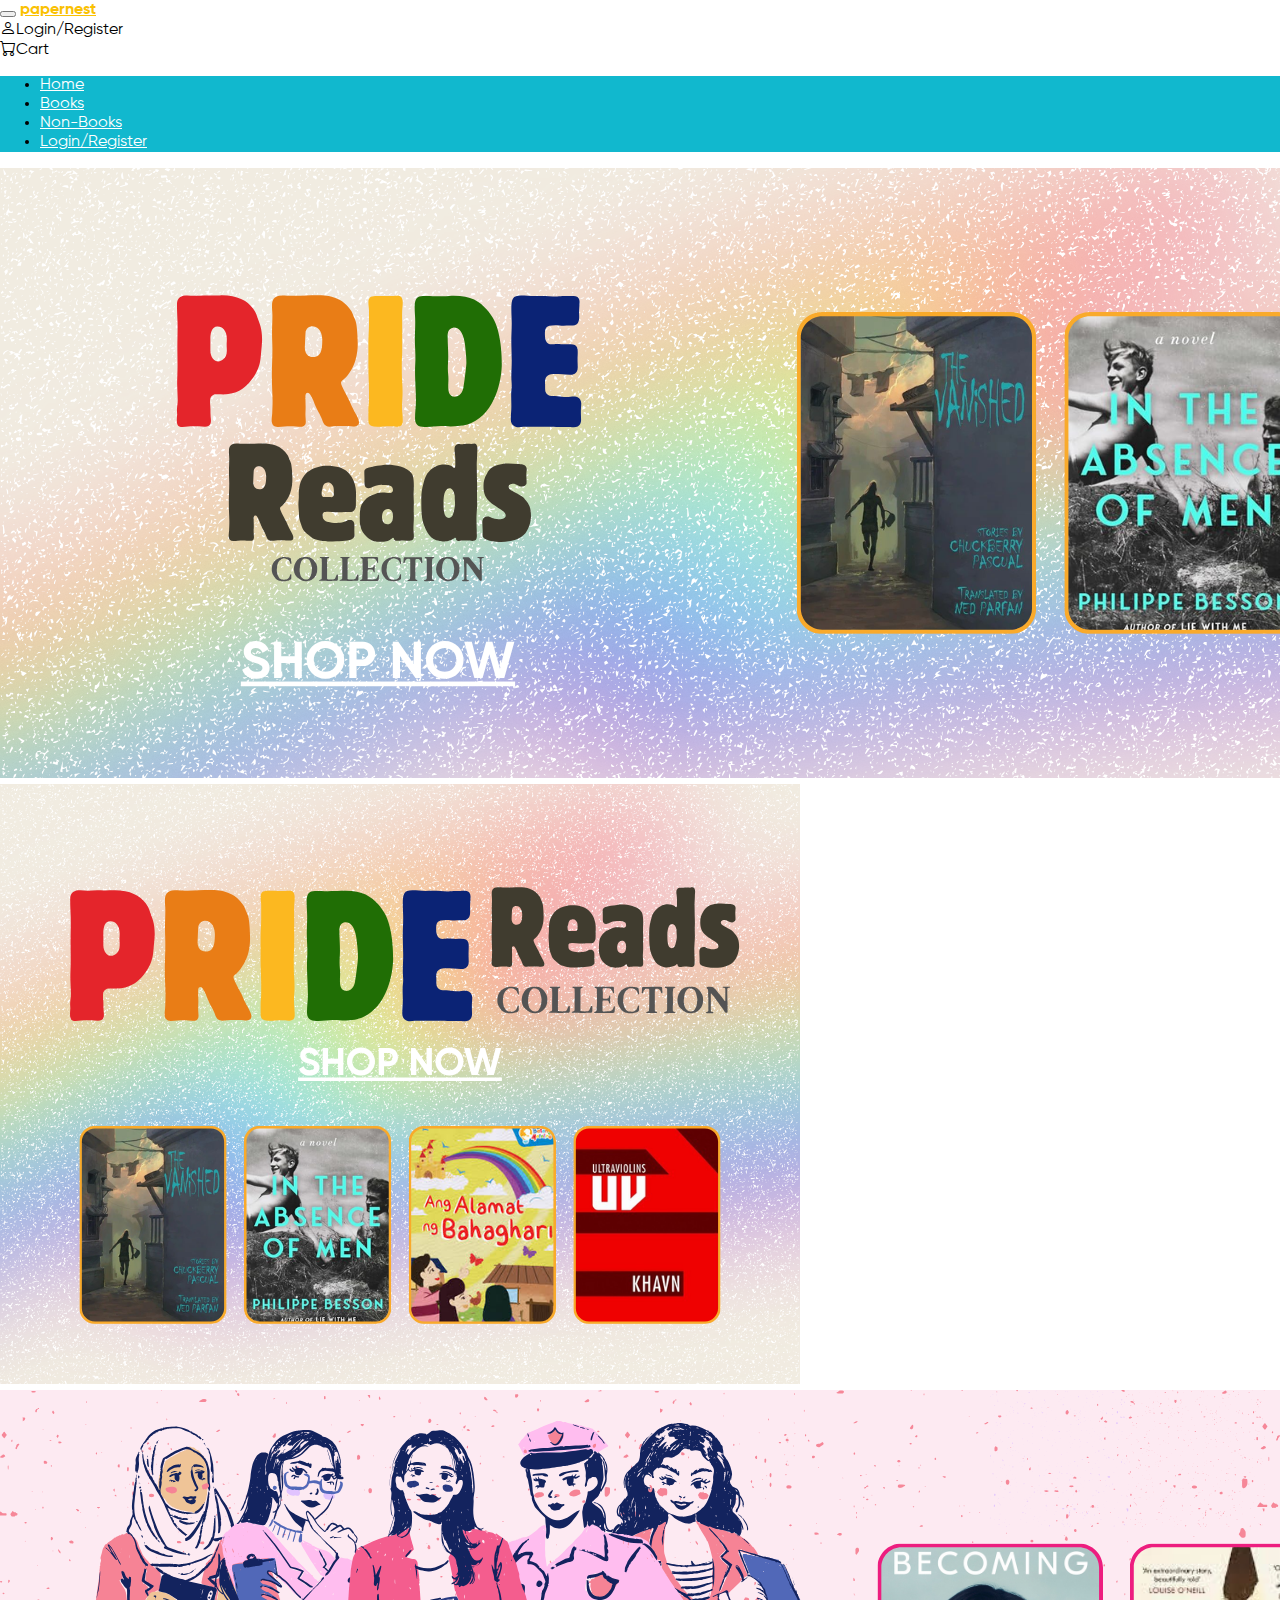
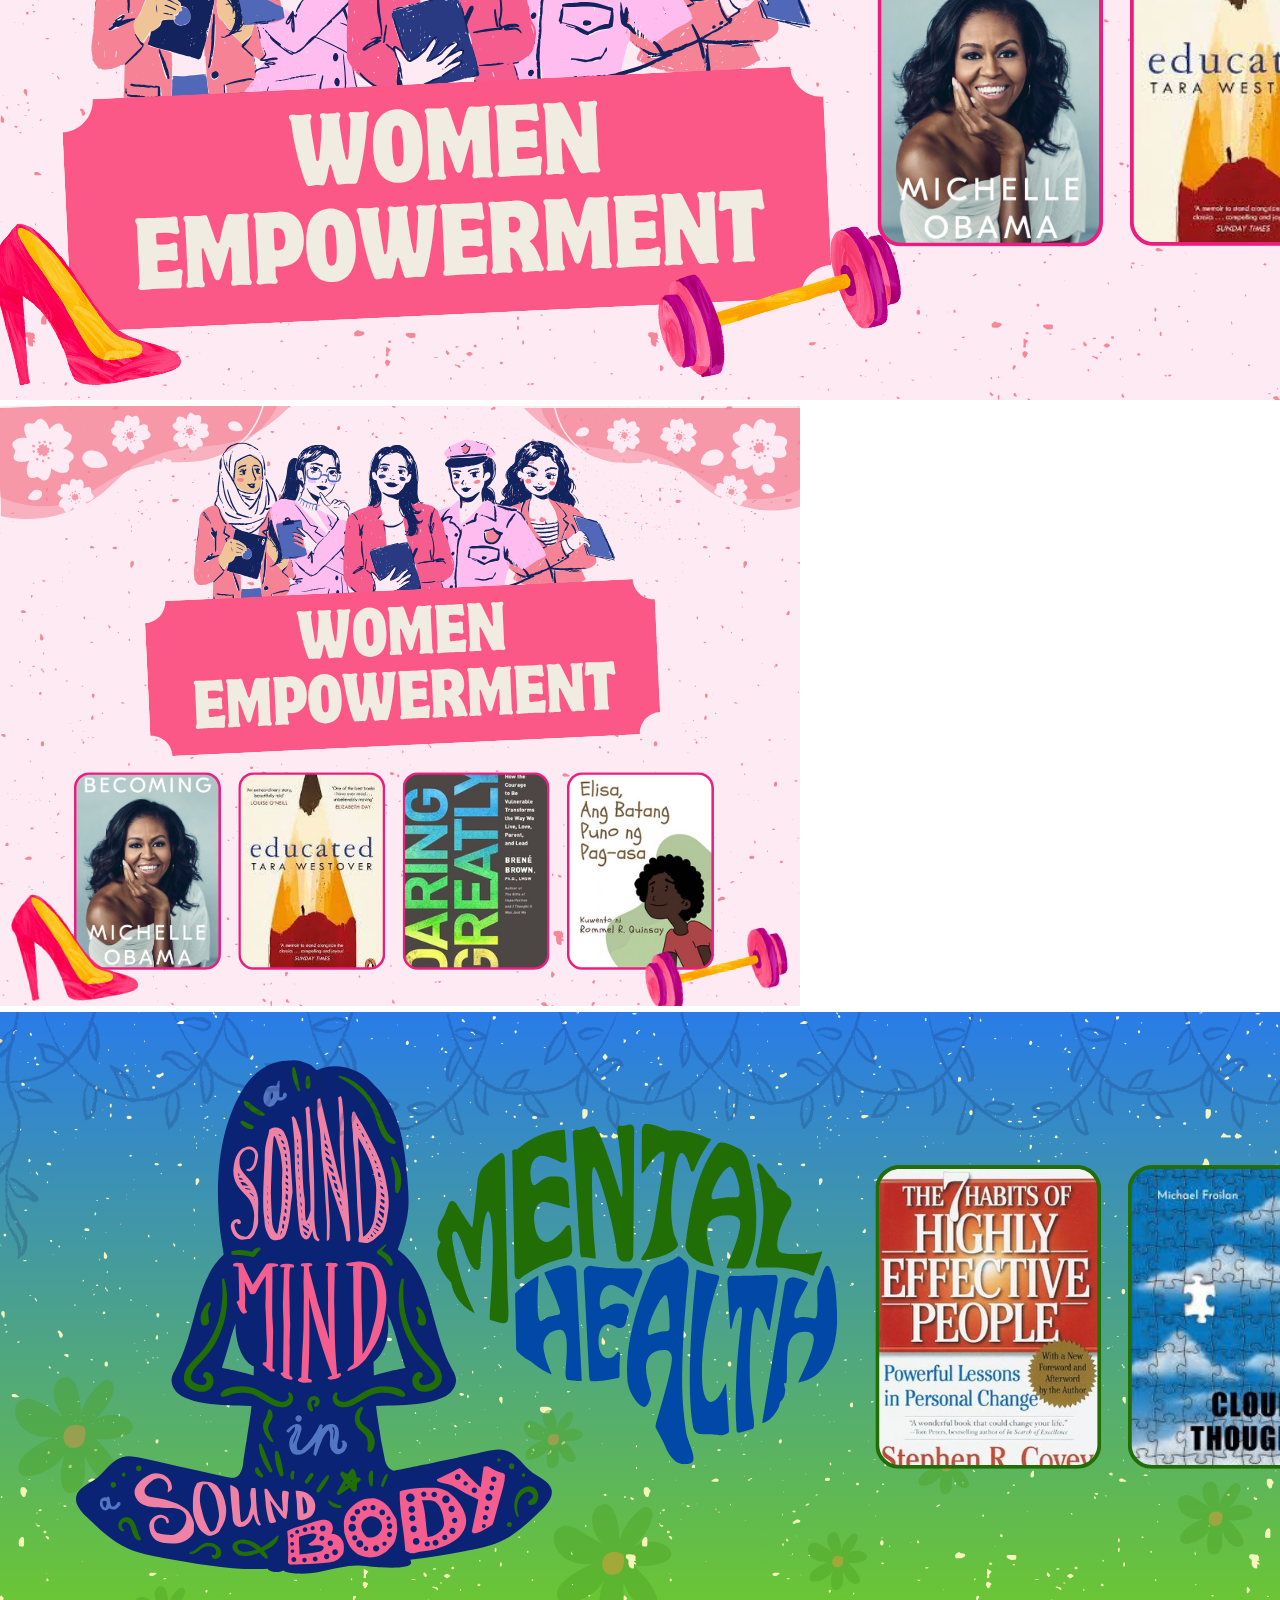
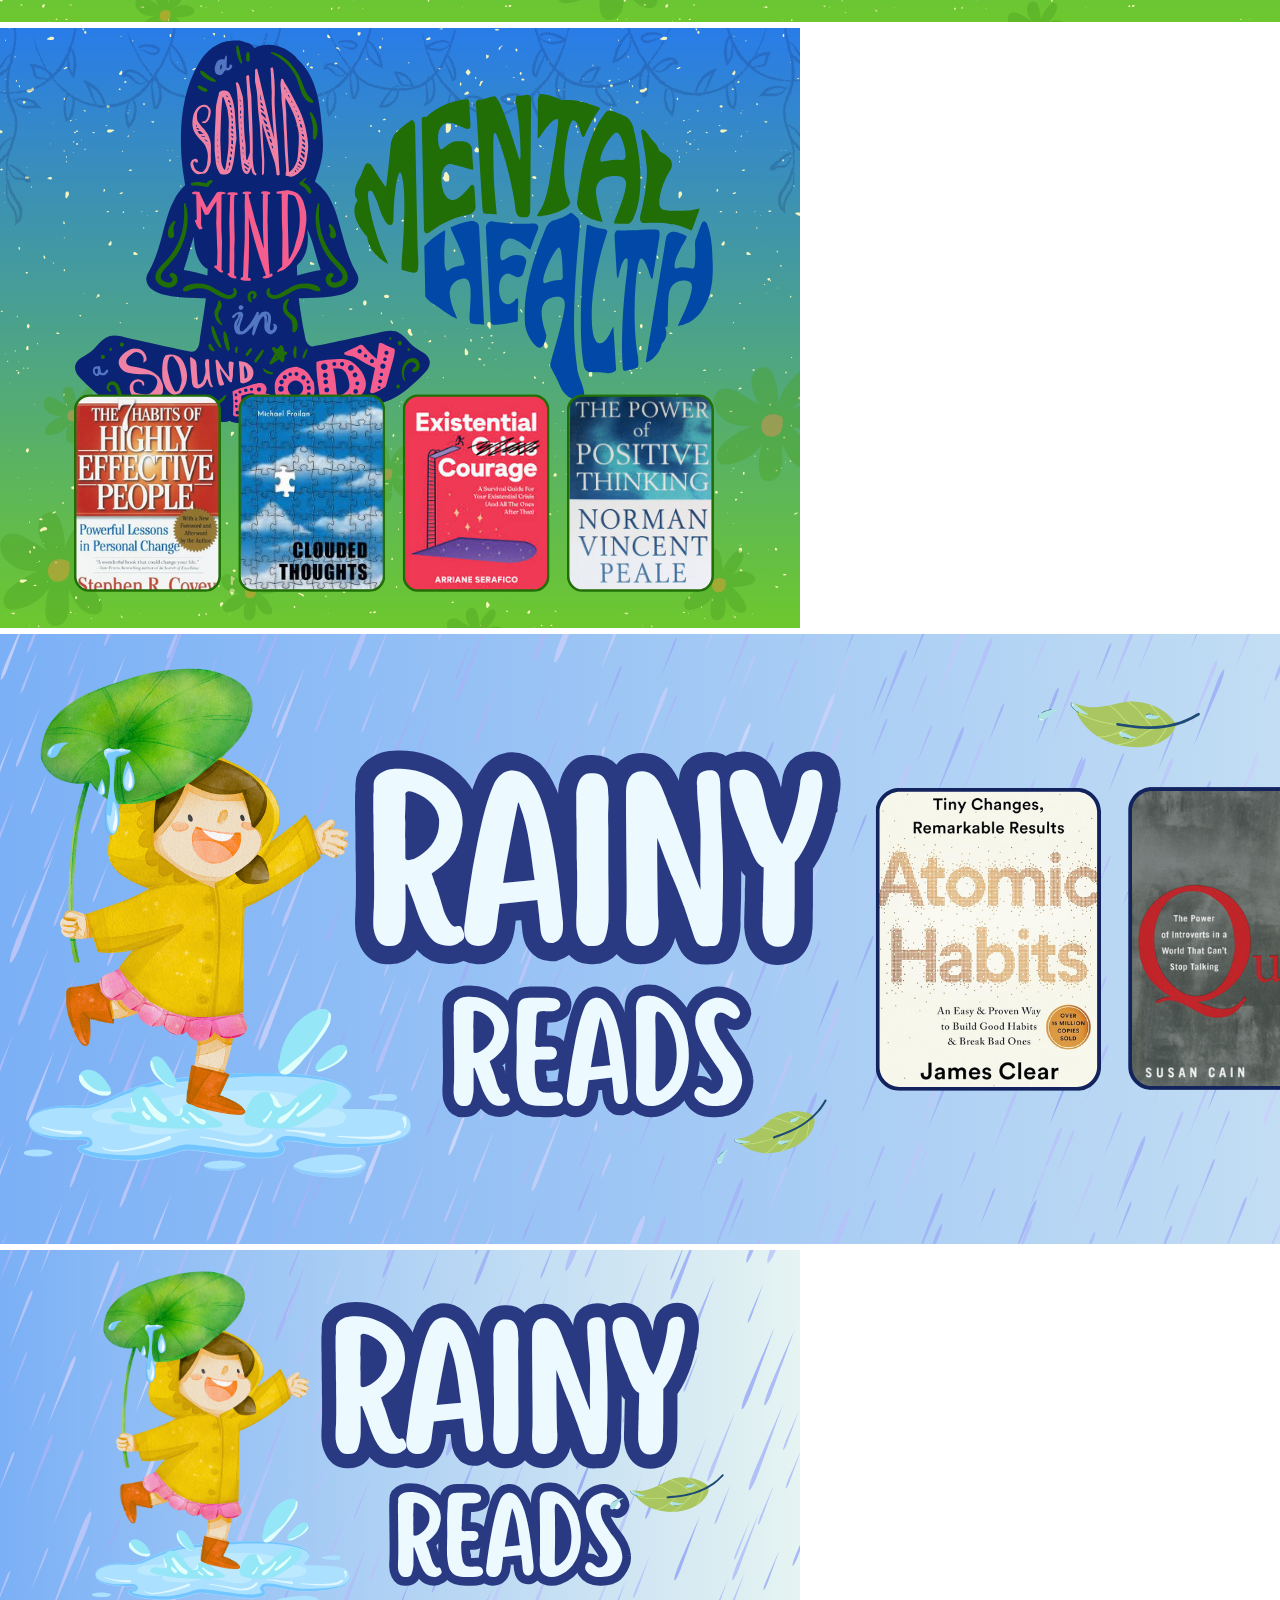
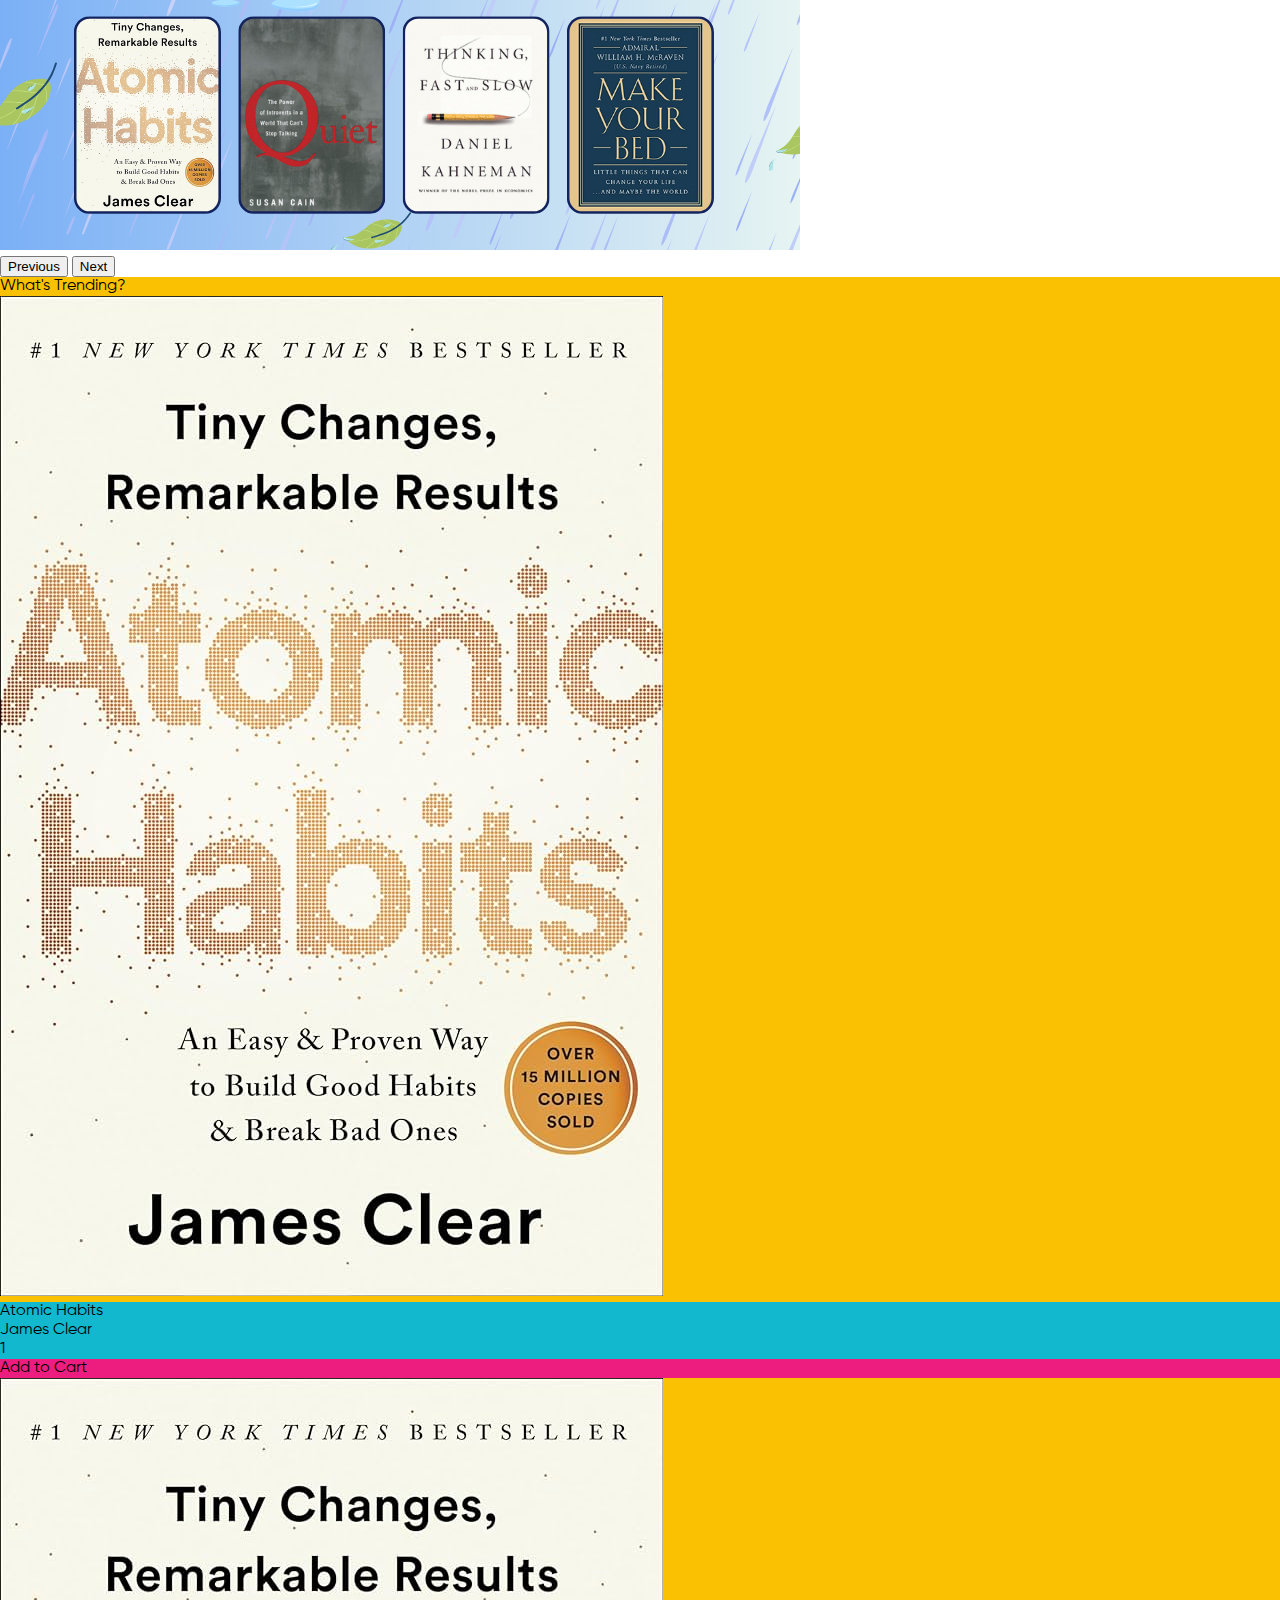
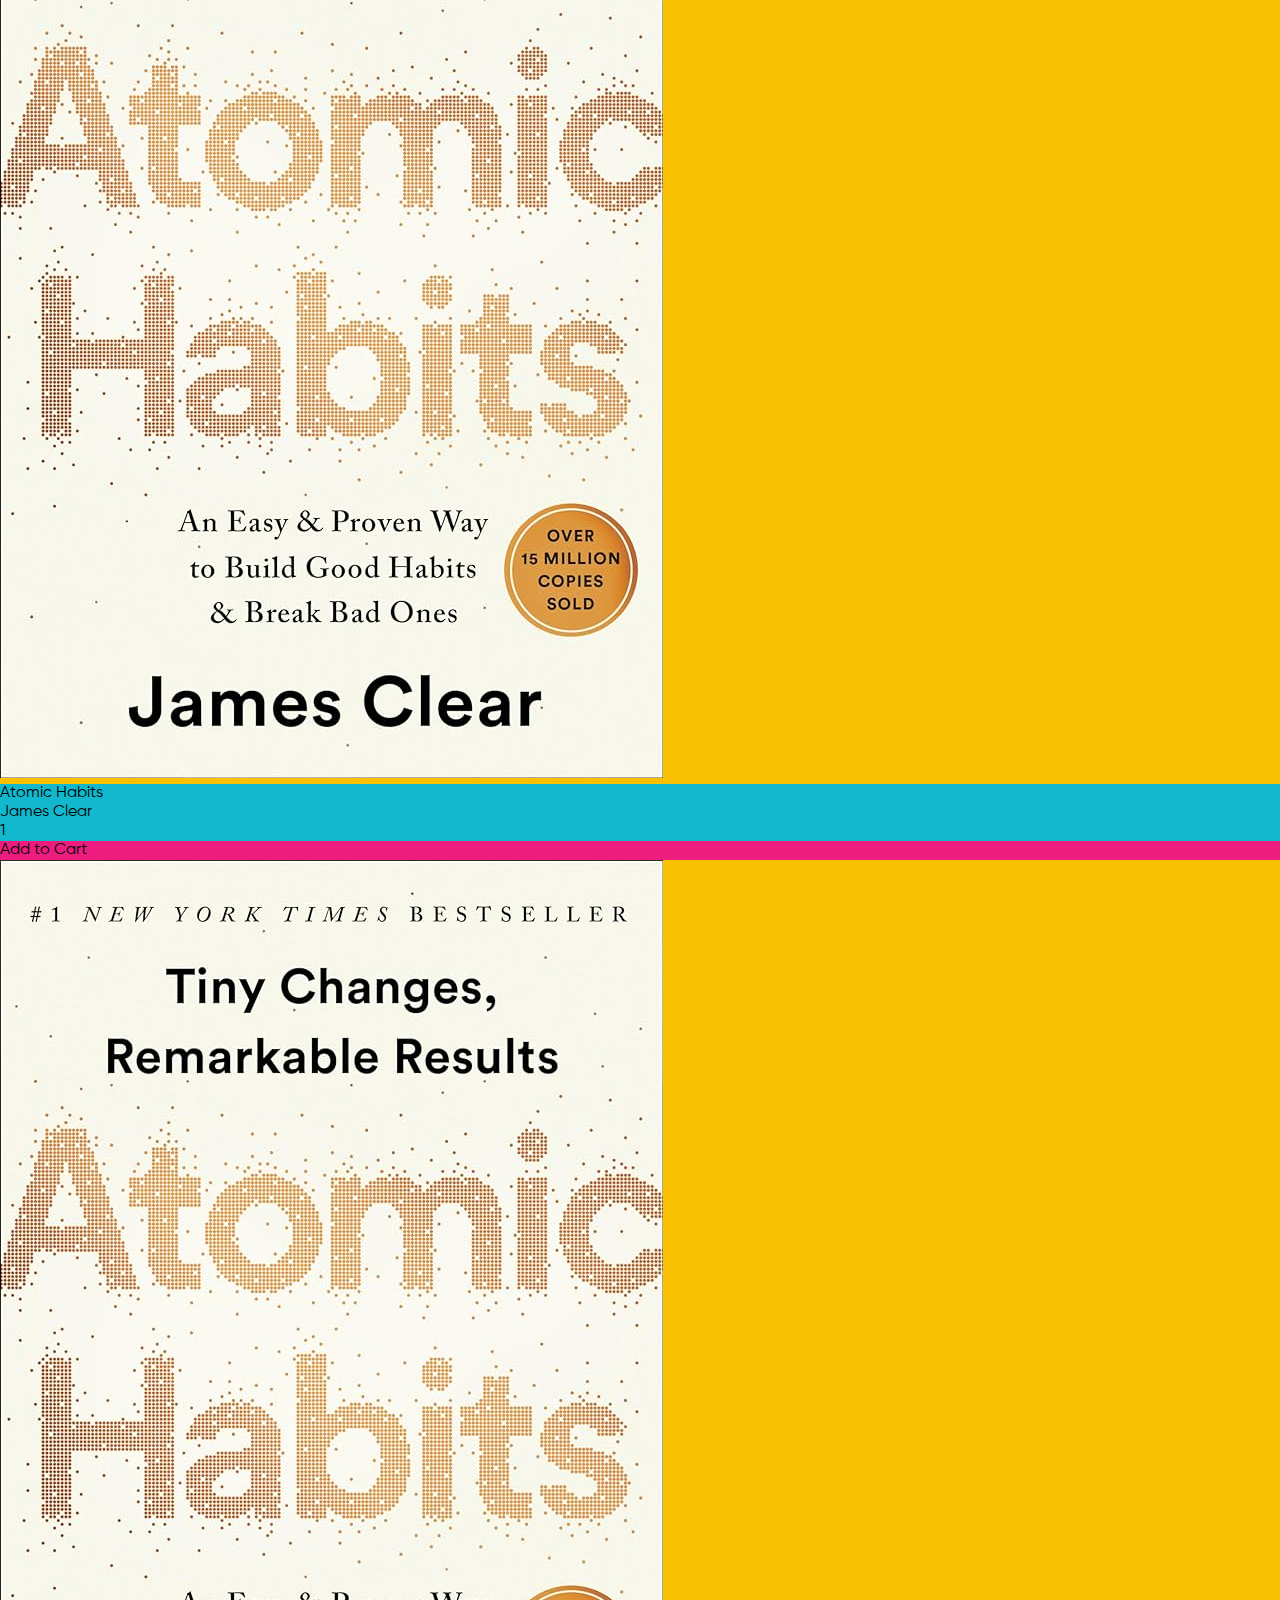
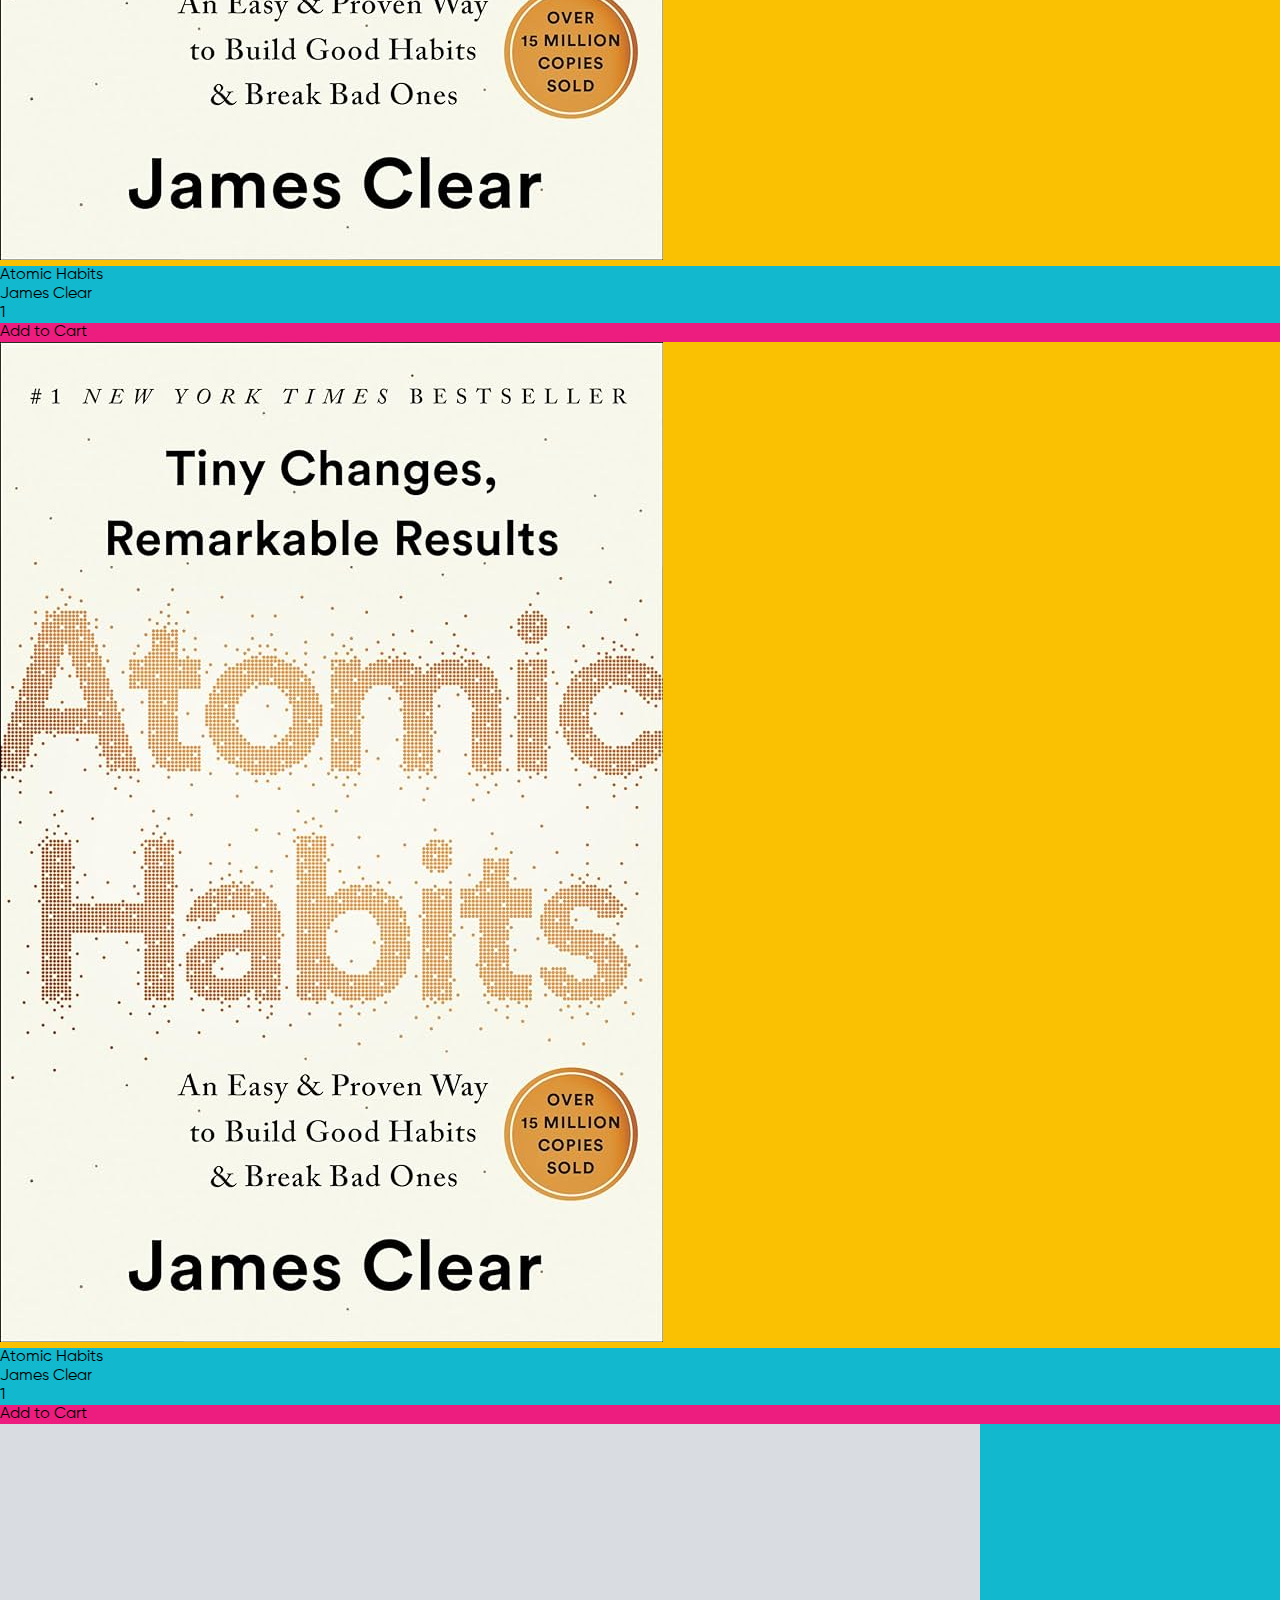
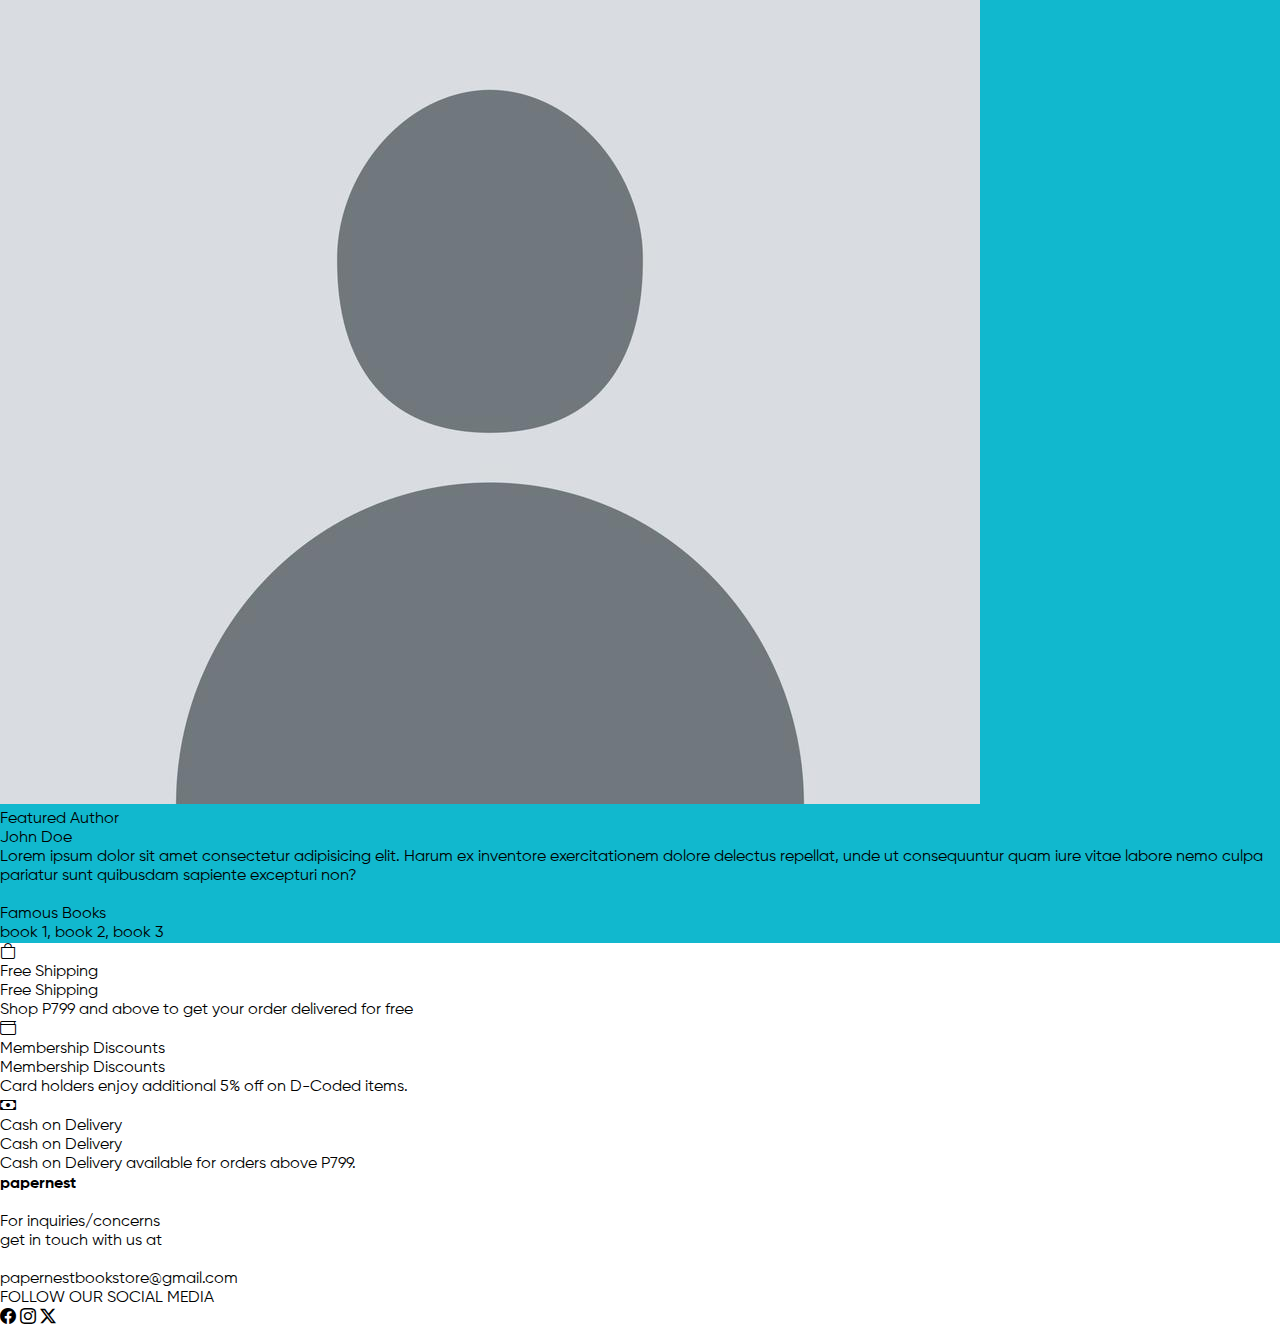
<file: index.html>
<!DOCTYPE html>
<html lang="en">

<head>
    <meta charset="utf-8" />
    <meta name="viewport" content="width=device-width, initial-scale=1" />
    <title>Bootstrap demo</title>
    <link href="https://cdn.jsdelivr.net/npm/bootstrap@5.3.8/dist/css/bootstrap.min.css" rel="stylesheet"
        integrity="sha384-sRIl4kxILFvY47J16cr9ZwB07vP4J8+LH7qKQnuqkuIAvNWLzeN8tE5YBujZqJLB" crossorigin="anonymous" />
    <link rel="stylesheet" href="https://cdn.jsdelivr.net/npm/bootstrap-icons@1.13.1/font/bootstrap-icons.min.css">
    <link rel="stylesheet" href="assets/css/style.css" />
</head>

<body>

    <div class="container-fluid">
        <div class="row">
            <div class="col-12 p-0">
                <nav class="navbar navbar-expand-lg bg-body-tertiary">
                    <div class="container-fluid d-flex p-0 flex-column justify-content-between">
                        <div class="container d-flex w-100 align-items-center">
                            <button class="navbar-toggler" type="button" data-bs-toggle="collapse"
                                data-bs-target="#navbarNavDropdown" aria-controls="navbarNavDropdown"
                                aria-expanded="false" aria-label="Toggle navigation">
                                <span class="navbar-toggler-icon"></span>
                            </button>
                            <a class="navbar-brand fs-1 ms-2" href="#"
                                style="font-family: 'gilroy-bold'; color: var(--secondary-color);">papernest</a>
                            <div class="ms-auto d-flex">
                                <div class="btn d-none d-md-block"><i class="bi bi-person fs-4"></i>Login/Register</div>
                                <div class="btn"><i class="bi bi-cart fs-4"></i>Cart</div>
                            </div>
                        </div>
                        <div class="collapse navbar-collapse w-100" style="background-color: var(--primary-color);"
                            id="navbarNavDropdown">
                            <ul class="navbar-nav ms-auto justify-content-center w-100">
                                <li class="nav-item">
                                    <a class="nav-link" aria-current="page" href="#">Home</a>
                                </li>
                                <li class="nav-item">
                                    <a class="nav-link" href="#">Books</a>
                                </li>
                                <li class="nav-item">
                                    <a class="nav-link" href="#">Non-Books</a>
                                </li>
                                <li class="nav-item d-block d-md-none">
                                    <a class="nav-link" href="#">Login/Register</a>
                                </li>
                            </ul>
                        </div>
                    </div>
                </nav>
            </div>
        </div>
        <div class="row">
            <div class="col-12">
                <div id="carouselExample" class="carousel slide">
                    <div class="carousel-inner">
                        <div class="carousel-item active">
                            <img src="assets/img/carousel/large-screens/slide1.png" class="d-none d-md-block w-100" alt="...">
                            <img src="assets/img/carousel/small-screens/slide1.png" class="d-block d-md-none w-100" alt="...">
                        </div>
                        <div class="carousel-item">
                            <img src="assets/img/carousel/large-screens/slide2.png" class="d-none d-md-block w-100" alt="...">
                            <img src="assets/img/carousel/small-screens/slide2.png" class="d-block d-md-none w-100" alt="...">
                        </div>
                        <div class="carousel-item">
                            <img src="assets/img/carousel/large-screens/slide3.png" class="d-none d-md-block w-100" alt="...">
                            <img src="assets/img/carousel/small-screens/slide3.png" class="d-block d-md-none w-100" alt="...">
                        </div>
                        <div class="carousel-item">
                            <img src="assets/img/carousel/large-screens/slide4.png" class="d-none d-md-block w-100" alt="...">
                            <img src="assets/img/carousel/small-screens/slide4.png" class="d-block d-md-none w-100" alt="...">
                        </div>
                    </div>
                    <button class="carousel-control-prev" type="button" data-bs-target="#carouselExample"
                        data-bs-slide="prev">
                        <span class="carousel-control-prev-icon" aria-hidden="true"></span>
                        <span class="visually-hidden">Previous</span>
                    </button>
                    <button class="carousel-control-next" type="button" data-bs-target="#carouselExample"
                        data-bs-slide="next">
                        <span class="carousel-control-next-icon" aria-hidden="true"></span>
                        <span class="visually-hidden">Next</span>
                    </button>
                </div>
            </div>
        </div>
        <div class="row mt-5">
            <div class="col-12" style="background-color: var(--secondary-color);">
                <div class="h1  text-white fw-bold p-3">What's Trending?</div>
                <div class="container pb-5">
                    <div class="row" id="trending"></div>
                </div>              
            </div>
        </div>
        <div class="row mt-5" style="background-color: var(--primary-color);">
            <div class="col-12 col-md-4">
                <img class="img-fluid rounded-circle p-5 mx-auto d-block" src="assets/img/userplaceholder.jpg" alt="">
            </div>
            <div class="col-12 col-md-8 text-white p-5">
                <div class="h3 text-center fw-semibold">Featured Author</div>
                <div class="h5 fw-semibold">John Doe</div>
                <div class="p">Lorem ipsum dolor sit amet consectetur adipisicing elit. Harum ex inventore
                    exercitationem dolore delectus repellat, unde ut consequuntur quam iure vitae labore nemo culpa
                    pariatur sunt quibusdam sapiente excepturi non?</div>
                <br>
                <div class="h5 fw-semibold">Famous Books</div>
                <div class="p">book 1, book 2, book 3</div>
            </div>
        </div>
        <div class="row mt-5 border-top border-secondary">
            <div class="col-12">
                <div class="row p-3" id="footer-offers"></div>
                <div class="row bg-secondary text-white p-3">
                    <div class="col-8 col-md-4 border-end border-white text-center">
                        <div class="fs-1" style="font-family: 'gilroy-bold';">papernest</div>
                        <div class="p"><br>For inquiries/concerns<br>
                        get in touch with us at<br><br><span class="small">papernestbookstore@gmail.com</span></div>
                    </div>
                    <div class="col-4 col-md-8">
                        <div class="h6 fw-semibold">FOLLOW OUR SOCIAL MEDIA</div>
                        <i class="bi bi-facebook fs-2 me-2"></i>
                        <i class="bi bi-instagram fs-2 me-2"></i>
                        <i class="bi bi-twitter-x fs-2"></i>
                    </div>
                </div>
            </div>
        </div>
    </div>

    <script src="https://cdn.jsdelivr.net/npm/bootstrap@5.3.8/dist/js/bootstrap.bundle.min.js"
        integrity="sha384-FKyoEForCGlyvwx9Hj09JcYn3nv7wiPVlz7YYwJrWVcXK/BmnVDxM+D2scQbITxI"
        crossorigin="anonymous"></script>

    <script>
        function displayTrendingBooks() {
            const trending = document.getElementById('trending');

            for (let i = 0; i < 4; i++) {
                trending.innerHTML += `
                <div class="col-12 col-md-3">
                    <div class="card border-0" style="background-color: var(--secondary-color);">
                        <div class="card-body">
                            <img class="img-fluid mx-auto d-block" src="assets/img/books/1120_Front.jpg" alt="">
                            <div class="text-white p-3" style="background-color: var(--primary-color);">
                                <div class="card-title fw-semibold">Atomic Habits</div>
                                <div class="card-subtitle">James Clear</div>
                                <div class="card-text">1</div>
                            </div>
                            <div class="btn text-white rounded-0 w-100 p-3" style="background-color: var(--button-color);">Add to Cart</div>
                        </div>      
                    </div>
                </div>
            `;
            }
        }
        displayTrendingBooks();

        const footerData = [
            {
                title: "Free Shipping",
                description: "Shop P799 and above to get your order delivered for free",
                icon : "bi-bag"
            },
            {
                title: "Membership Discounts",
                description: "Card holders enjoy additional 5% off on D-Coded items.",
                icon : "bi-wallet"
            },
            {
                title: "Cash on Delivery",
                description: "Cash on Delivery available for orders above P799.",
                icon : "bi-cash"
            }
        ];

        function displayFooterOffers(){
            const footerRow = document.getElementById('footer-offers');

            footerData.forEach((offer) => {
                footerRow.innerHTML += `
                    <div class="col-4">
                        <div class="row">
                            <div class="col-12 col-md-4 p-0 text-center text-md-end"><i class="bi ` + offer.icon + ` h1"></i></div>
                            <div class="col-12 col-md-8">
                                <div class="h6 d-block d-md-none fw-semibold text-center">
                                    ` + offer.title + `
                                </div>
                                <div class="h5 d-none d-md-block fw-semibold">
                                    ` + offer.title + `
                                </div>
                                <div class="p d-none d-md-block">` + offer.description + `</div>
                            </div>
                        </div>
                    </div>
                `;
            });
        }

        displayFooterOffers();

    </script>

</body>

</html>
</file>
<file: assets/css/style.css>
@font-face {
    font-family: 'gilroy-bold';
    src: url('../fonts/Gilroy-Bold.ttf') format('truetype');
    font-weight: bold;
}

@font-face {
    font-family: 'gilroy-regular';
    src: url('../fonts/Gilroy-Regular.ttf') format('truetype');
}

@font-face {
    font-family: 'gilroy-medium';
    src: url('../fonts/Gilroy-Medium.ttf') format('truetype');
}


:root {
    --primary-color: #11B8CE;
    --secondary-color: #FAC102;
    --text-color: #545454;
    --button-color: #ED1D7F;
}

body {
    font-family: 'gilroy-regular', sans-serif;
    margin: 0;
    padding: 0;
}

.nav-link{
    color: white;
}
</file>
